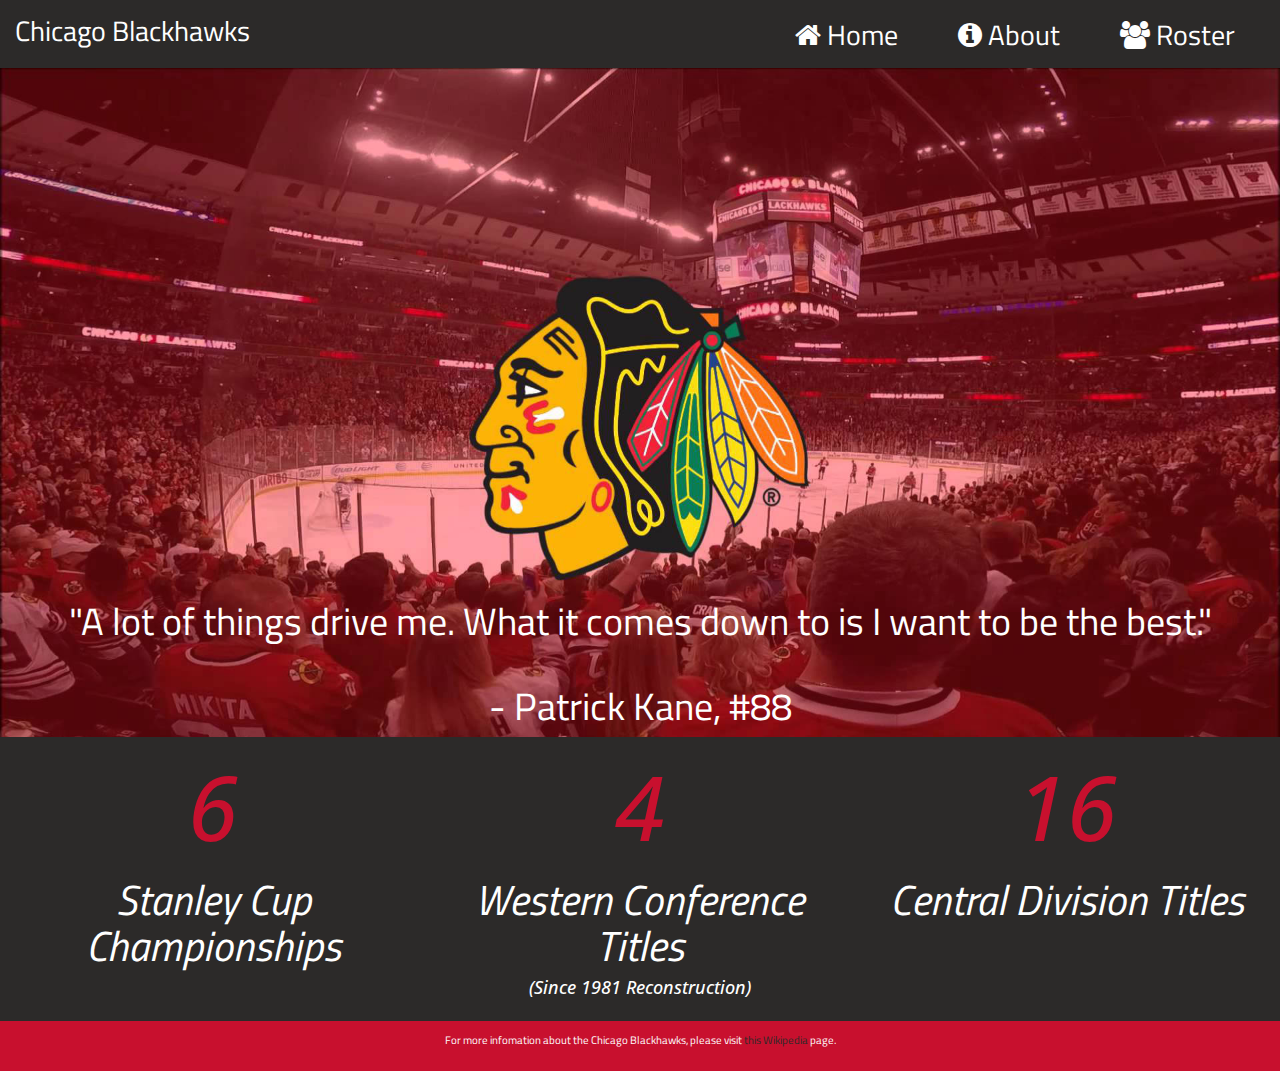
<file: index.html>
<!DOCTYPE html>
<html lang="en">

<head>

  <meta charset="UTF-8">
  <meta name="viewport" content="width=device-width, initial-scale=1.0">
  <meta name="author" content="Jake Jaworski">
  <meta name="description" content="A tribute site dedicated to the NHL's Chicago Blackhawks.">
  <meta http-equiv="X-UA-Compatible" content="ie=edge">

  <!-- Bootstrap CSS -->
  <link rel="stylesheet" href="https://maxcdn.bootstrapcdn.com/bootstrap/3.3.7/css/bootstrap.min.css" integrity="sha384-BVYiiSIFeK1dGmJRAkycuHAHRg32OmUcww7on3RYdg4Va+PmSTsz/K68vbdEjh4u" crossorigin="anonymous">
  <!-- Font Awesome -->
  <link rel="stylesheet" href="https://maxcdn.bootstrapcdn.com/font-awesome/4.7.0/css/font-awesome.min.css">
  <!-- Google Fonts -->
  <link href="https://fonts.googleapis.com/css?family=Open+Sans|Titillium+Web" rel="stylesheet">
  <!-- Custom CSS -->
  <link rel="stylesheet" href="css/custom.css" type="text/css">
  <!-- jQuery library -->
  <script type="text/javascript" src="https://ajax.googleapis.com/ajax/libs/jquery/3.2.1/jquery.min.js"></script>
  <!-- Bootstrap JavaScript -->
  <script src="https://maxcdn.bootstrapcdn.com/bootstrap/3.3.7/js/bootstrap.min.js" integrity="sha384-Tc5IQib027qvyjSMfHjOMaLkfuWVxZxUPnCJA7l2mCWNIpG9mGCD8wGNIcPD7Txa" crossorigin="anonymous"></script>

  <!-- Favicon -->
  <link rel="icon" href="img/favicon.jpg">

  <title>Chicago Blackhawks</title>

</head>

<body>
  <!-- Nav-bar -->
  <nav class="navbar navbar-default navbar-custom navbar-static-top">
    <div class="container-fluid">
      <div class="navbar-header">
        <button type="button" class="navbar-toggle" data-toggle="collapse" data-target="#navbar">
        <span class="icon-bar"></span>
        <span class="icon-bar"></span>
        <span class="icon-bar"></span>
      </button>
        <a class="navbar-brand navbar-text" href="https://www.nhl.com/blackhawks">Chicago Blackhawks</a>
      </div>
      <div class="collapse navbar-collapse navbar-right" id="navbar">
        <ul class="nav navbar-nav">
          <li>
            <a class="navbar-text" href="index.html"><i class="fa fa-home" aria-hidden="true"></i> Home</a>
          </li>
          <li>
            <a class="navbar-text" href="about.html"><i class="fa fa-info-circle" aria-hidden="true"></i> About</a>
          </li>
          <li>
            <a class="navbar-text" href="roster.html"><i class="fa fa-users" aria-hidden="true"></i> Roster</a>
          </li>
        </ul>
      </div>
    </div>
  </nav>

  <!-- Content -->
  <div id="quote-background" class="container-fluid img-responsive">
    <!-- Quote -->
    <h1 class="text-center">
      "A lot of things drive me. What it comes down to is I want to be the best."<br><br>- Patrick Kane, #88
    </h1>
  </div>

  <!-- Fast Facts -->
  <div id="facts-background" class="container-fluid">
    <div class="row">
      <div class="col-lg-4 col-md-4 col-sm-6 col-xs-12">
        <h2 id="red-text">6</h2>
        <h3 id="wht-txt">Stanley Cup Championships</h3>
      </div>
      <div class="col-lg-4 col-md-4 col-sm-6 col-xs-12">
        <h2 id="red-text">4</h2>
        <h3 id="wht-txt">Western Conference Titles</h3>
        <h4 id="wht-txt-alt">(Since 1981 Reconstruction)</h4>
      </div>
      <div class="col-lg-4 col-md-4 col-sm-12 col-xs-12">
        <h2 id="red-text">16</h2>
        <h3 id="wht-txt">Central Division Titles</h3>
      </div>
    </div>
  </div>

  <!-- More Info + Credits -->
  <div id="wiki-background" class="container-fluid">
    <p class="text-center">For more infomation about the Chicago Blackhawks, please visit <a href="https://en.wikipedia.org/wiki/Chicago_Blackhawks">this Wikipedia </a>page.</p>
  </div>
</body>

</html>
</file>
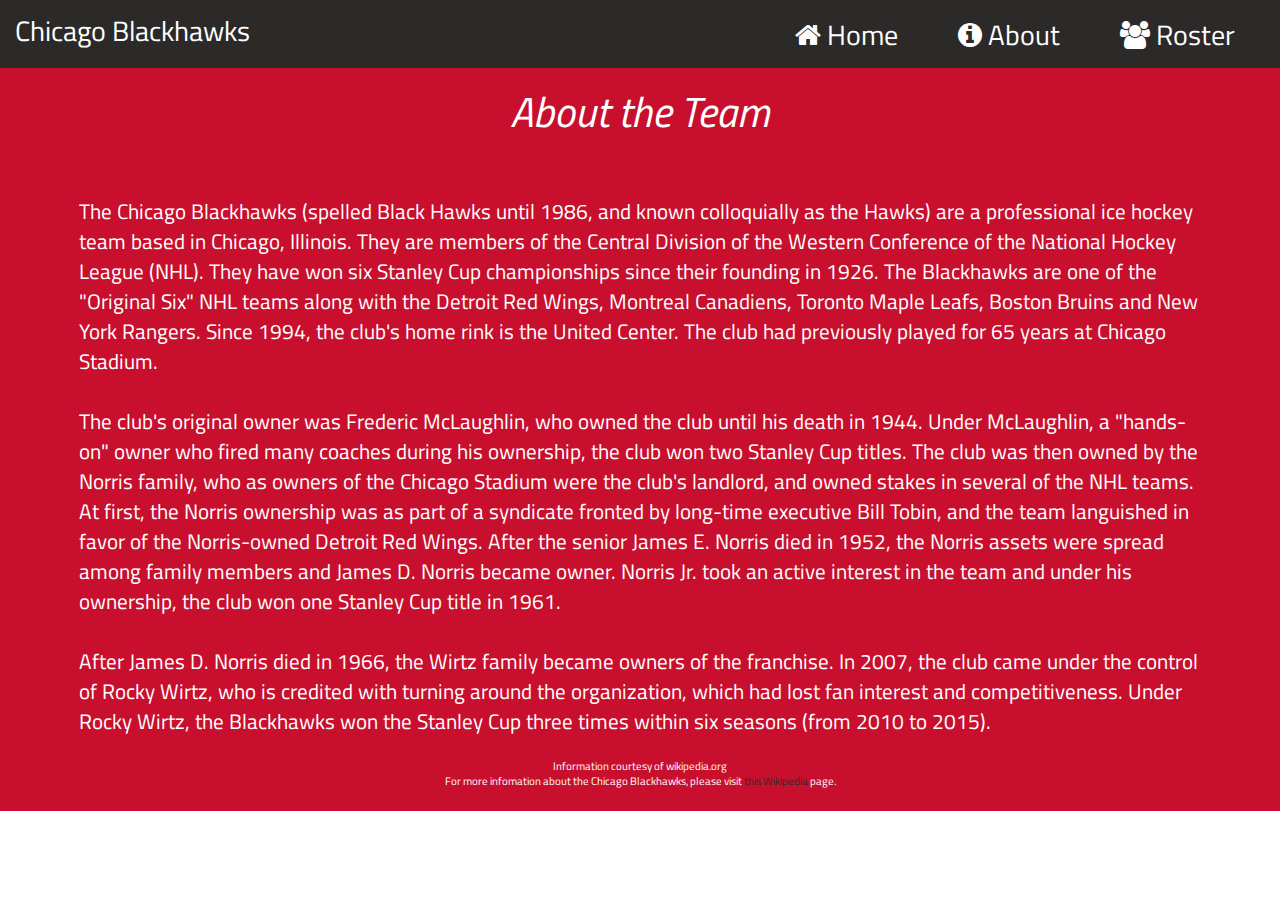
<file: about.html>
<!DOCTYPE html>
<html lang="en">

<head>

  <meta charset="UTF-8">
  <meta name="viewport" content="width=device-width, initial-scale=1.0">
  <meta name="author" content="Jake Jaworski">
  <meta name="description" content="A tribute site dedicated to the NHL's Chicago Blackhawks.">
  <meta http-equiv="X-UA-Compatible" content="ie=edge">

  <!-- Bootstrap CSS -->
  <link rel="stylesheet" href="https://maxcdn.bootstrapcdn.com/bootstrap/3.3.7/css/bootstrap.min.css" integrity="sha384-BVYiiSIFeK1dGmJRAkycuHAHRg32OmUcww7on3RYdg4Va+PmSTsz/K68vbdEjh4u" crossorigin="anonymous">
  <!-- Font Awesome -->
  <link rel="stylesheet" href="https://maxcdn.bootstrapcdn.com/font-awesome/4.7.0/css/font-awesome.min.css">
  <!-- Google Fonts -->
  <link href="https://fonts.googleapis.com/css?family=Open+Sans|Titillium+Web" rel="stylesheet">
  <!-- Custom CSS -->
  <link rel="stylesheet" href="css/custom.css" type="text/css">
  <!-- jQuery library -->
  <script type="text/javascript" src="https://ajax.googleapis.com/ajax/libs/jquery/3.2.1/jquery.min.js"></script>
  <!-- Bootstrap JavaScript -->
  <script src="https://maxcdn.bootstrapcdn.com/bootstrap/3.3.7/js/bootstrap.min.js" integrity="sha384-Tc5IQib027qvyjSMfHjOMaLkfuWVxZxUPnCJA7l2mCWNIpG9mGCD8wGNIcPD7Txa" crossorigin="anonymous"></script>

  <!-- Favicon -->
  <link rel="icon" href="img/favicon.jpg">

  <title>Chicago Blackhawks - About</title>

</head>

<body>
  <!-- Nav-bar -->
  <nav class="navbar navbar-default navbar-custom navbar-static-top">
    <div class="container-fluid">
      <div class="navbar-header">
        <button type="button" class="navbar-toggle" data-toggle="collapse" data-target="#navbar">
        <span class="icon-bar"></span>
        <span class="icon-bar"></span>
        <span class="icon-bar"></span>
      </button>
        <a class="navbar-brand navbar-text" href="https://www.nhl.com/blackhawks">Chicago Blackhawks</a>
      </div>
      <div class="collapse navbar-collapse navbar-right" id="navbar">
        <ul class="nav navbar-nav">
          <li>
            <a class="navbar-text" href="index.html"><i class="fa fa-home" aria-hidden="true"></i> Home</a>
          </li>
          <li>
            <a class="navbar-text" href="about.html"><i class="fa fa-info-circle" aria-hidden="true"></i> About</a>
          </li>
          <li>
            <a class="navbar-text" href="roster.html"><i class="fa fa-users" aria-hidden="true"></i> Roster</a>
          </li>
        </ul>
      </div>
    </div>
  </nav>

  <!-- Team Information -->
  <div id="roster-bg" class="container-fluid">
    <h2 id="wht-txt">About the Team</h2>
    <p id="about-txt">The Chicago Blackhawks (spelled Black Hawks until 1986, and known colloquially as the Hawks) are a professional ice hockey team based in Chicago, Illinois. They are members of the Central Division of the Western Conference of the National Hockey League
      (NHL). They have won six Stanley Cup championships since their founding in 1926. The Blackhawks are one of the "Original Six" NHL teams along with the Detroit Red Wings, Montreal Canadiens, Toronto Maple Leafs, Boston Bruins and New York Rangers.
      Since 1994, the club's home rink is the United Center. The club had previously played for 65 years at Chicago Stadium.<br><br>The club's original owner was Frederic McLaughlin, who owned the club until his death in 1944. Under McLaughlin, a "hands-on"
      owner who fired many coaches during his ownership, the club won two Stanley Cup titles. The club was then owned by the Norris family, who as owners of the Chicago Stadium were the club's landlord, and owned stakes in several of the NHL teams. At
      first, the Norris ownership was as part of a syndicate fronted by long-time executive Bill Tobin, and the team languished in favor of the Norris-owned Detroit Red Wings. After the senior James E. Norris died in 1952, the Norris assets were spread
      among family members and James D. Norris became owner. Norris Jr. took an active interest in the team and under his ownership, the club won one Stanley Cup title in 1961.<br><br>After James D. Norris died in 1966, the Wirtz family became owners
      of the franchise. In 2007, the club came under the control of Rocky Wirtz, who is credited with turning around the organization, which had lost fan interest and competitiveness. Under Rocky Wirtz, the Blackhawks won the Stanley Cup three times within
      six seasons (from 2010 to 2015).
    </p>
  </div>

  <!-- More Info + Credits -->
  <div id="wiki-background" class="container-fluid">
    <p class="text-center">Information courtesy of wikipedia.org<br>For more infomation about the Chicago Blackhawks, please visit <a href="https://en.wikipedia.org/wiki/Chicago_Blackhawks">this Wikipedia </a>page.</p>
  </div>
</body>

</html>
</file>
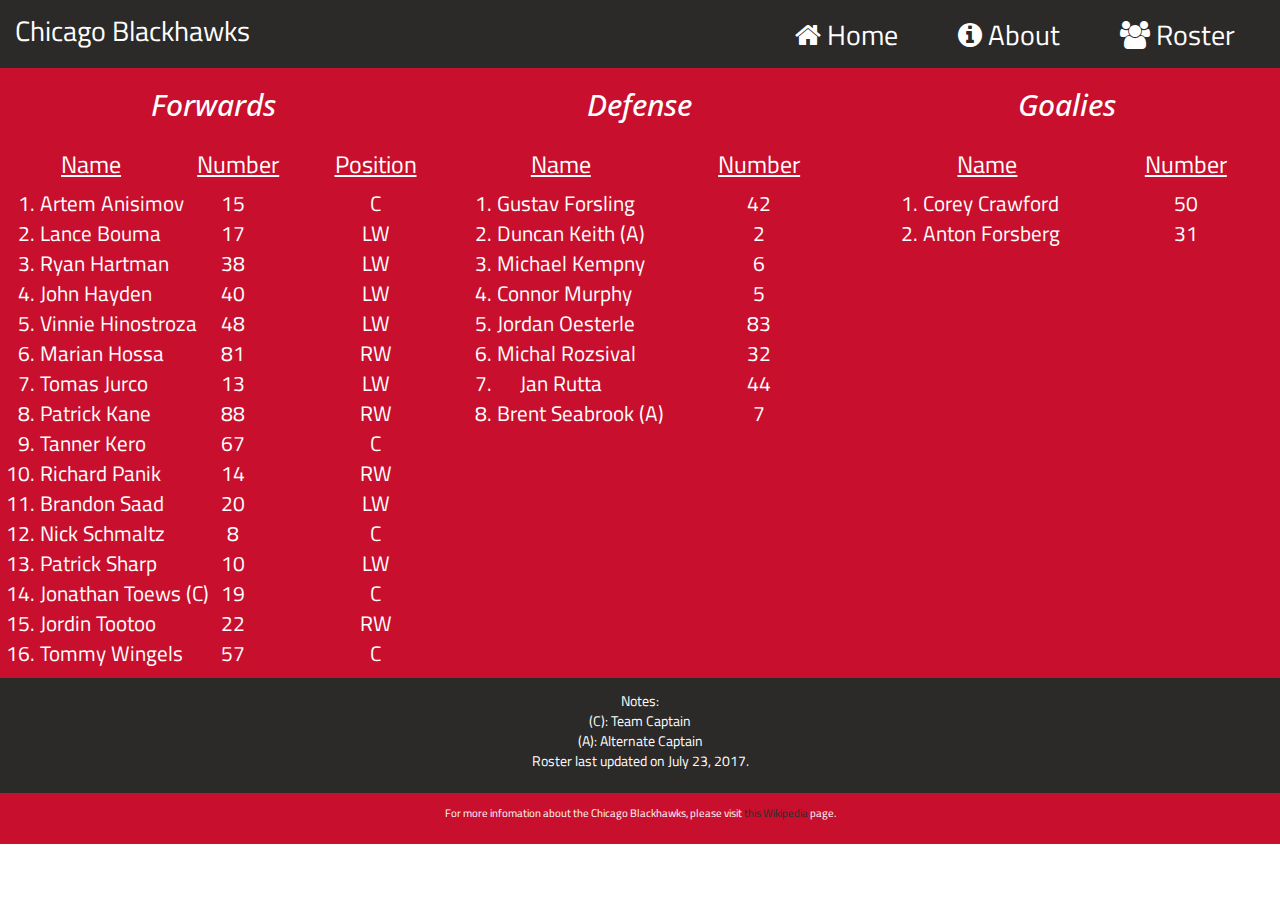
<file: roster.html>
<!DOCTYPE html>
<html lang="en">

<head>

  <meta charset="UTF-8">
  <meta name="viewport" content="width=device-width, initial-scale=1.0">
  <meta name="author" content="Jake Jaworski">
  <meta name="description" content="A tribute site dedicated to the NHL's Chicago Blackhawks.">
  <meta http-equiv="X-UA-Compatible" content="ie=edge">

  <!-- Bootstrap CSS -->
  <link rel="stylesheet" href="https://maxcdn.bootstrapcdn.com/bootstrap/3.3.7/css/bootstrap.min.css" integrity="sha384-BVYiiSIFeK1dGmJRAkycuHAHRg32OmUcww7on3RYdg4Va+PmSTsz/K68vbdEjh4u" crossorigin="anonymous">
  <!-- Font Awesome -->
  <link rel="stylesheet" href="https://maxcdn.bootstrapcdn.com/font-awesome/4.7.0/css/font-awesome.min.css">
  <!-- Google Fonts -->
  <link href="https://fonts.googleapis.com/css?family=Open+Sans|Titillium+Web" rel="stylesheet">
  <!-- Custom CSS -->
  <link rel="stylesheet" href="css/custom.css" type="text/css">
  <!-- jQuery library -->
  <script type="text/javascript" src="https://ajax.googleapis.com/ajax/libs/jquery/3.2.1/jquery.min.js"></script>
  <!-- Bootstrap JavaScript -->
  <script src="https://maxcdn.bootstrapcdn.com/bootstrap/3.3.7/js/bootstrap.min.js" integrity="sha384-Tc5IQib027qvyjSMfHjOMaLkfuWVxZxUPnCJA7l2mCWNIpG9mGCD8wGNIcPD7Txa" crossorigin="anonymous"></script>

  <!-- Favicon -->
  <link rel="icon" href="img/favicon.jpg">

  <title>Chicago Blackhawks - Roster</title>

</head>

<body>
  <!-- Nav-bar -->
  <nav class="navbar navbar-default navbar-custom navbar-static-top">
    <div class="container-fluid">
      <div class="navbar-header">
        <button type="button" class="navbar-toggle" data-toggle="collapse" data-target="#navbar">
        <span class="icon-bar"></span>
        <span class="icon-bar"></span>
        <span class="icon-bar"></span>
      </button>
        <a class="navbar-brand navbar-text" href="https://www.nhl.com/blackhawks">Chicago Blackhawks</a>
      </div>
      <div class="collapse navbar-collapse navbar-right" id="navbar">
        <ul class="nav navbar-nav">
          <li>
            <a class="navbar-text" href="index.html"><i class="fa fa-home" aria-hidden="true"></i> Home</a>
          </li>
          <li>
            <a class="navbar-text" href="about.html"><i class="fa fa-info-circle" aria-hidden="true"></i> About</a>
          </li>
          <li>
            <a class="navbar-text" href="roster.html"><i class="fa fa-users" aria-hidden="true"></i> Roster</a>
          </li>
        </ul>
      </div>
    </div>
  </nav>

  <!-- Roster List -->
  <div id="roster-bg" class="container-fluid">
    <div class="row">
      <div class="col-lg-4 col-md-4 col-sm-6 col-xs-12">
        <h2 id="wht-txt-alt">Forwards</h2>
        <div class="row">
          <div class="col-lg-4 col-md-4 col-sm-4 col-xs-4 pad-0">
            <ol id="list-txt">
              <h3>Name</h3>
              <li>Artem Anisimov</li>
              <li>Lance Bouma</li>
              <li>Ryan Hartman</li>
              <li>John Hayden</li>
              <li>Vinnie Hinostroza</li>
              <li>Marian Hossa</li>
              <li>Tomas Jurco</li>
              <li>Patrick Kane</li>
              <li>Tanner Kero</li>
              <li>Richard Panik</li>
              <li>Brandon Saad</li>
              <li>Nick Schmaltz</li>
              <li>Patrick Sharp</li>
              <li>Jonathan Toews (C)</li>
              <li>Jordin Tootoo</li>
              <li>Tommy Wingels</li>
            </ol>
          </div>
          <div class="col-lg-4 col-md-4 col-sm-4 col-xs-4">
            <ul id="list-txt" style="list-style-type: none">
              <h3>Number</h3>
              <li>15</li>
              <li>17</li>
              <li>38</li>
              <li>40</li>
              <li>48</li>
              <li>81</li>
              <li>13</li>
              <li>88</li>
              <li>67</li>
              <li>14</li>
              <li>20</li>
              <li>8</li>
              <li>10</li>
              <li>19</li>
              <li>22</li>
              <li>57</li>
            </ul>
          </div>
          <div class="col-lg-4 col-md-4 col-sm-4 col-xs-4 pad-0">
            <ul id="list-txt" style="list-style-type: none">
              <h3>Position</h3>
              <li>C</li>
              <li>LW</li>
              <li>LW</li>
              <li>LW</li>
              <li>LW</li>
              <li>RW</li>
              <li>LW</li>
              <li>RW</li>
              <li>C</li>
              <li>RW</li>
              <li>LW</li>
              <li>C</li>
              <li>LW</li>
              <li>C</li>
              <li>RW</li>
              <li>C</li>
            </ul>
          </div>
        </div>
      </div>
      <div class="col-lg-4 col-md-4 col-sm-6 col-xs-12">
        <h2 id="wht-txt-alt">Defense</h2>
        <div class="col-lg-6 col-md-6 col-sm-6 col-xs-6">
          <ol id="list-txt">
            <h3>Name</h3>
            <li>Gustav Forsling</li>
            <li>Duncan Keith (A)</li>
            <li>Michael Kempny</li>
            <li>Connor Murphy</li>
            <li>Jordan Oesterle</li>
            <li>Michal Rozsival</li>
            <li>Jan Rutta</li>
            <li>Brent Seabrook (A)</li>
          </ol>
        </div>
        <div class="col-lg-6 col-md-6 col-sm-6 col-xs-6">
          <ul id="list-txt" style="list-style-type: none">
            <h3>Number</h3>
            <li>42</li>
            <li>2</li>
            <li>6</li>
            <li>5</li>
            <li>83</li>
            <li>32</li>
            <li>44</li>
            <li>7</li>
          </ul>
        </div>
      </div>
      <div class="col-lg-4 col-md-4 col-sm-12 col-xs-12">
        <h2 id="wht-txt-alt">Goalies</h2>
        <div class="col-lg-6 col-md-6 col-sm-6 col-xs-6">
          <ol id="list-txt">
            <h3>Name</h3>
            <li>Corey Crawford</li>
            <li>Anton Forsberg</li>
          </ol>
        </div>
        <div class="col-lg-6 col-md-6 col-sm-6 col-xs-6">
          <ul id="list-txt" style="list-style-type: none">
            <h3>Number</h3>
            <li>50</li>
            <li>31</li>
          </ul>
        </div>
      </div>
    </div>
  </div>

  <!-- Last Update -->
  <div id="update-bg" class="container-fluid">
    <p class="text-center">Notes:<br>(C): Team Captain<br> (A): Alternate Captain<br>Roster last updated on July 23, 2017.</p>
  </div>

  <!-- More Info + Credits -->
  <div id="wiki-background" class="container-fluid">
    <p class="text-center">For more infomation about the Chicago Blackhawks, please visit <a href="https://en.wikipedia.org/wiki/Chicago_Blackhawks">this Wikipedia </a>page.</p>
  </div>
</body>

</html>
</file>
<file: css/custom.css>
.navbar {
  margin-bottom: 0vw;
  border-bottom: 0vw;
  min-height:3vw !important;
}

.navbar-nav > li > a, .navbar-brand {
    padding-top:0.5vw !important;
    padding-bottom:0 !important;
    height: 3vw;
}

.navbar-custom {
  font-family: 'Titillium Web', sans-serif;
  background-color: #2C2A29;
  color: #FFFFFF;
  padding-top: -0.5em;
  padding-bottom: -0.5em;
}

.navbar-text {
  font-family: 'Titillium Web', sans-serif;
  font-size: 2.0em;
  color: #FFFFFF !important;
  padding-top: -1.0vw;
  padding-bottom: -1.0vw;
}

.navbar-default .navbar-toggle .icon-bar {
    background-color: #FFFFFF;
    color: #2C2A29;
    border-bottom: none;
}

.pad-0 {
  padding-left: 0vw;
  padding-right: 0vw;
}

a {
  color: #2C2A29;
}

a:hover {
  background-color: transparent;
  text-decoration: none;
  color: #C8102E !important;
}

p a:hover {
  background-color: transparent;
  text-decoration: none;
  color: #FFFFFF !important;
}

#quote-background {
  background-image: url(../img/home.jpg);
  background-size: cover;
  background-repeat: no-repeat;
  height: auto;
  width: auto;
}

#facts-background {
  background-color: #2C2A29;
  margin: 0vw;
  padding-bottom: 1vw;
}

#wiki-background {
  background-color: #C8102E;
  padding-top: 1vw;
  padding-bottom: 1vw;
  font-size: 0.75em;
}

#roster-bg {
  background-color: #C8102E;
  margin-bottom: 0vw;
}

#update-bg {
  background-color: #2C2A29;
  padding-top: 1vw;
  padding-bottom: 1vw;
  font-size: 1em;
}

#red-text {
  font-family: 'Open Sans', sans-serif;
  color: #C8102E;
  font-style: italic;
  font-size: 7.0vw;
  text-align: center;
}

#wht-txt {
  font-family: 'Titillium Web', sans-serif;
  color: #FFFFFF;
  font-style: italic;
  font-size: 3.0em;
  text-align: center;
}

#wht-txt-alt {
  font-family: 'Open Sans', sans-serif;
  color: #FFFFFF;
  font-style: italic;
  text-align: center;
}

#list-txt {
  font-family: 'Titillium Web', sans-serif;
  color: #FFFFFF;
  font-size: 1.5em;
  text-align: center;
}

#about-txt {
  padding-top: 4vw;
  padding-left: 5vw;
  padding-right: 5vw;
  font-size: 1.5em;
}

h1 {
  font-family: 'Titillium Web', sans-serif;
  font-size: 3.0vw;
  color: #FFFFFF;
  padding-top: 40.0vw;
}

div ol h3 {
  text-decoration: underline;
}

div ul h3 {
  text-decoration: underline;
}

p {
  color: #FFFFFF;
  font-family: 'Titillium Web', sans-serif;
}

li {
   white-space: nowrap;
}
</file>
